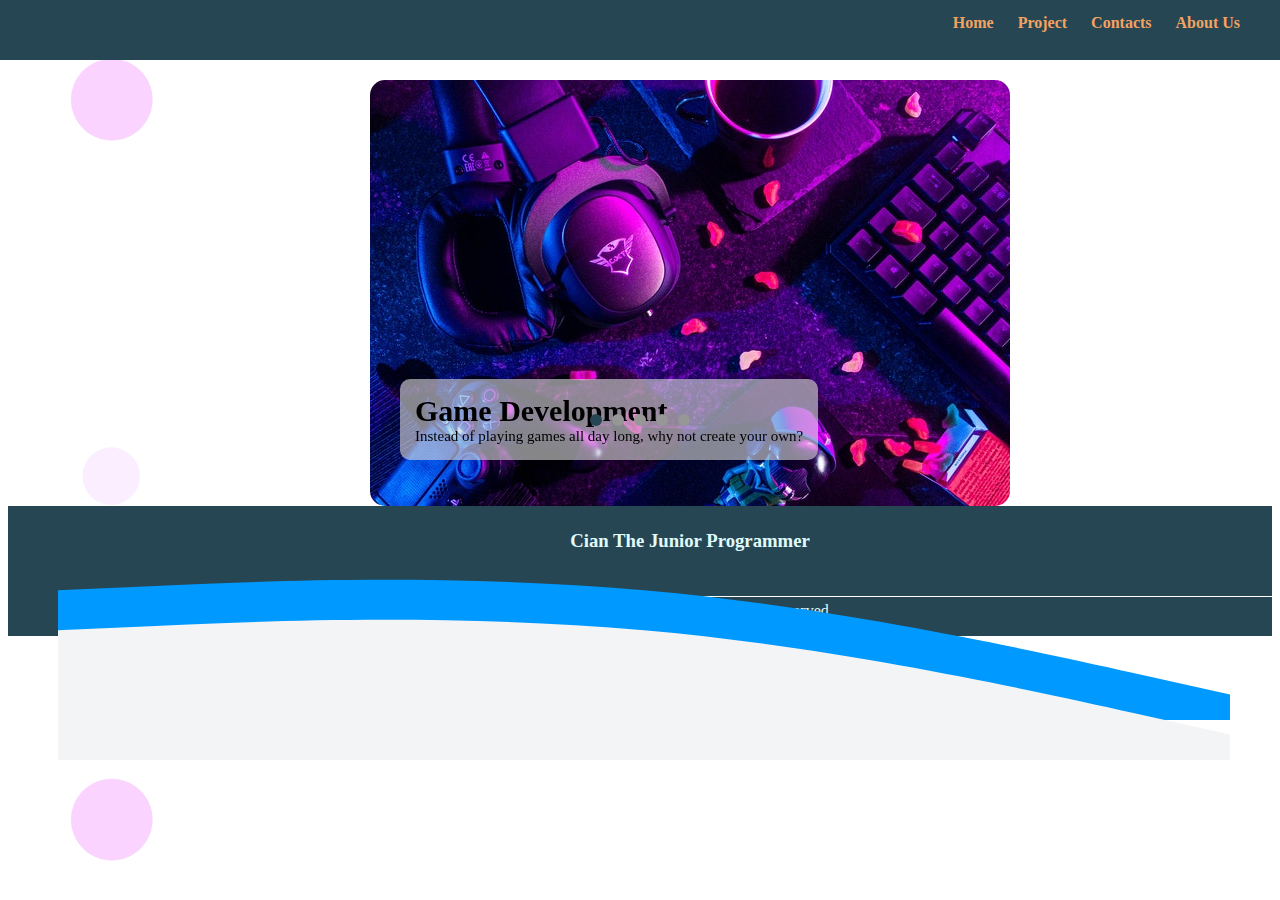
<file: index.html>
<!DOCTYPE html>
<html>
    <head>
        <title>Image Slider</title>
        <link href="https://unpkg.com/aos@2.3.1/dist/aos.css" rel="stylesheet">
        <link href="style.css" rel="stylesheet" type="text/css">
    </head>

    <body> 
        <header>
            <div class="main-header">
                <nav class="nav">
                    <a href="index.html">Home</a>
                    <a href="projects.html">Project</a>
                    <a href="#contacts">Contacts</a>
                    <a href="aboutus.html">About Us</a>
                </nav>
            </div>
        </header>
        <main>
            <section id="slider" class="section-slider">
                <div class="image-slider">
                    <div class="slide active">
                        <img src="images\game-development.jpg" alt="">
                        <div class="slide-text">
                            <h2>Game Development</h2>
                            <p>Instead of playing games all day long, why not create your own?</p>
                        </div>
                    </div>
                    <div class="slide">
                        <img src="images\web-development.jpg" alt="">
                        <div class="slide-text">
                            <h2>Web Development</h2>
                            <p>Every company need website. Take advantage of that opportunity!</p>
                        </div>
                    </div>
                    <div class="slide">
                        <img src="images\web-design.jpg" alt="">
                        <div class="slide-text">
                            <h2>Web Design</h2>
                            <p>Color, Transition, Animation are cool.</p>
                        </div>
                    </div>
                    <div class="slide">
                        <img src="images\kids-programming.jpg" alt="">
                        <div class="slide-text">
                            <h2>Kids Programming</h2>
                            <p>Better know earlier with a fun way of arranging blocks.</p>
                        </div>
                    </div>
                    <div class="slide">
                        <img src="images\apps.jpg" alt="">
                        <div class="slide-text">
                            <h2>Mobile Apps Development</h2>
                            <p>Mobile apps are very popular and most needed in this world.</p>
                        </div>
                    </div>
                    <div class="navigation">
                        <div class="slider-btn active"></div>
                        <div class="slider-btn"></div>
                        <div class="slider-btn"></div>
                        <div class="slider-btn"></div>
                        <div class="slider-btn"></div>
                    </div>
                </div>
            </section>
            <svg class="wave1" xmlns="http://www.w3.org/2000/svg" viewBox="0 0 1440 320">
                <path fill="#0099ff" fill-opacity="1" d="M0,160L120,154.7C240,149,480,139,720,160C960,181,1200,235,1320,261.3L1440,288L1440,320L1320,320C1200,320,960,320,720,320C480,320,240,320,120,320L0,320Z"></path>
              </svg>
              <svg class="wave2" xmlns="http://www.w3.org/2000/svg" viewBox="0 0 1440 320">
                <path fill="#f3f4f5" fill-opacity="1" d="M0,160L120,154.7C240,149,480,139,720,160C960,181,1200,235,1320,261.3L1440,288L1440,320L1320,320C1200,320,960,320,720,320C480,320,240,320,120,320L0,320Z"></path>
              </svg>
        </main>
        <footer>
            <div class="main-footer">
                <h3 class="info-top">Cian The Junior Programmer</h3>
                <div class="social-media">
                    <i class="fab fa-instagram-square"></i>
                    <i class="fab fa-twitter-square"></i>
                    <i class="fab fa-facebook-square"></i>
                    <i class="fas fa-envelope"></i>
                </div>
                <p class="info-center">Copyright &copy; 2022. Cian. All rights reserved.</p>
            </div>
        </footer>
    </body>
    <script src="https://unpkg.com/aos@2.3.1/dist/aos.js"></script>
    <script src="script.js"></script>
</html>
</file>
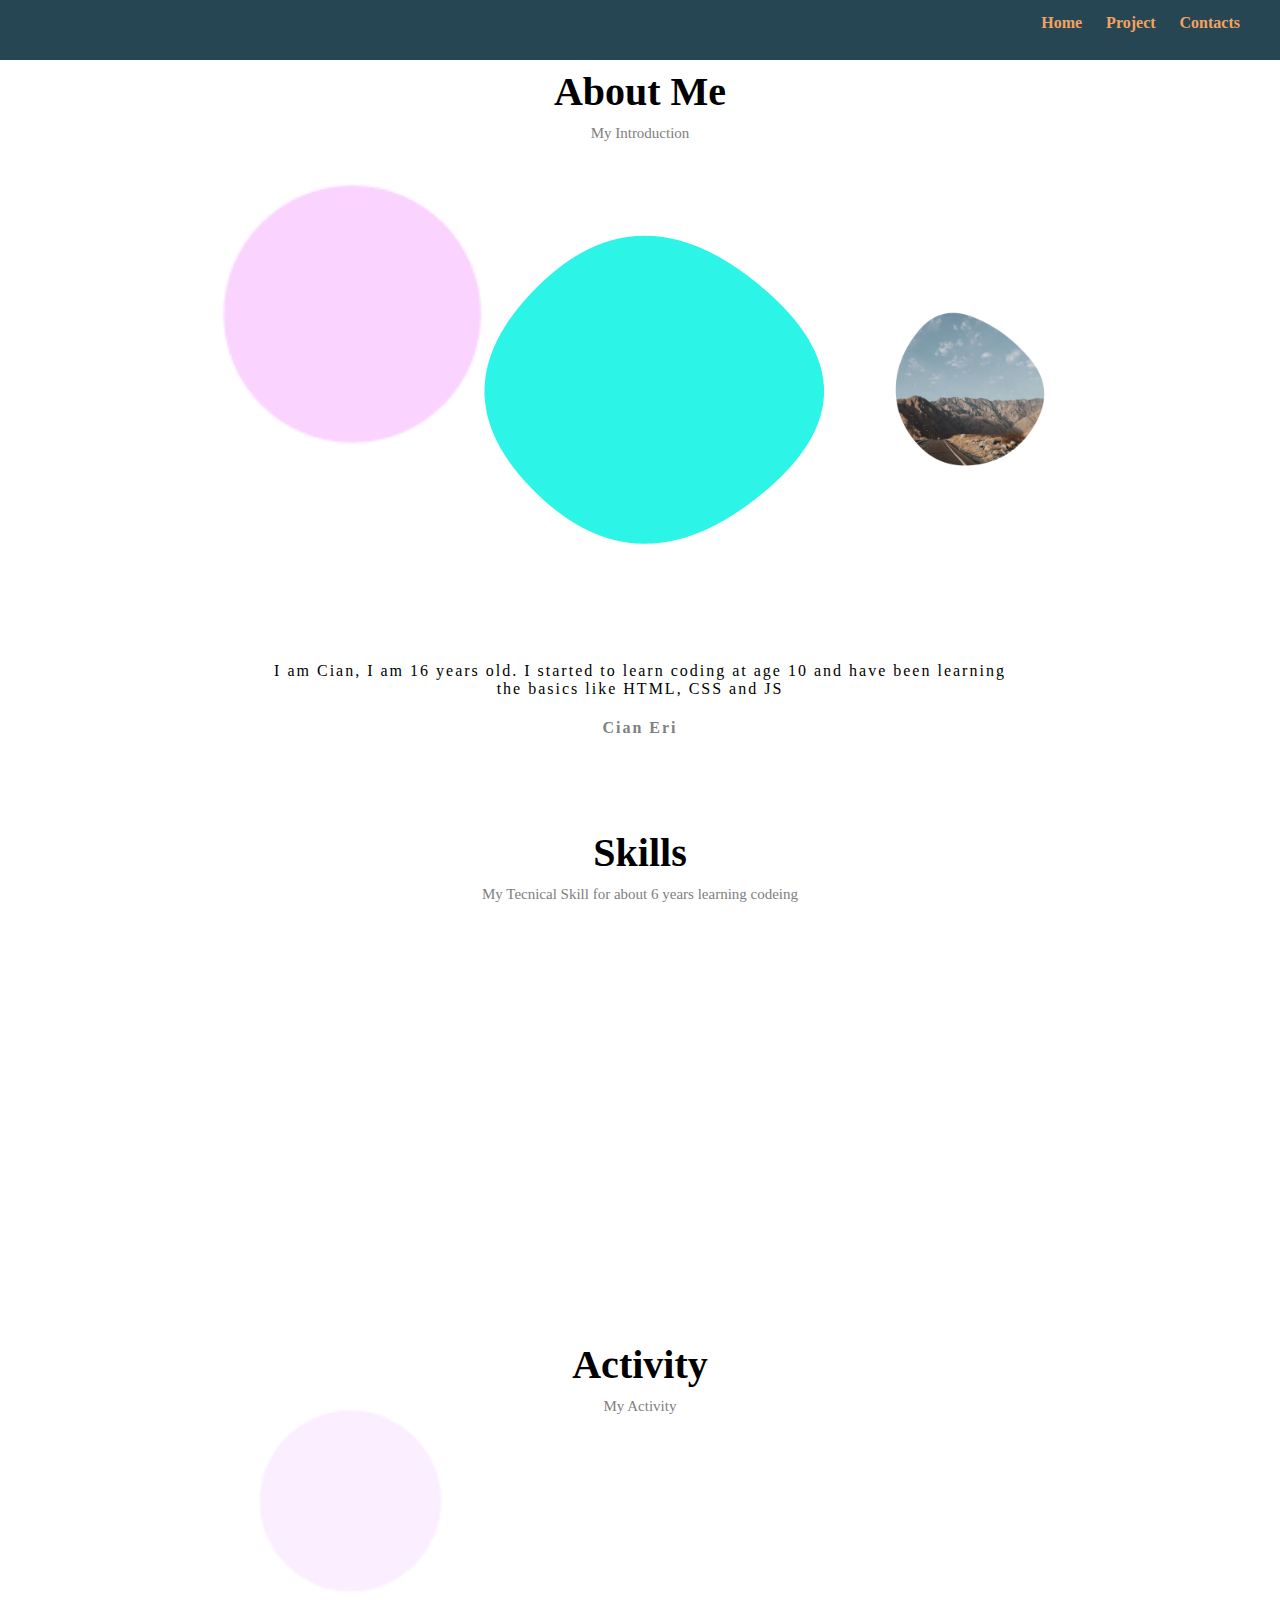
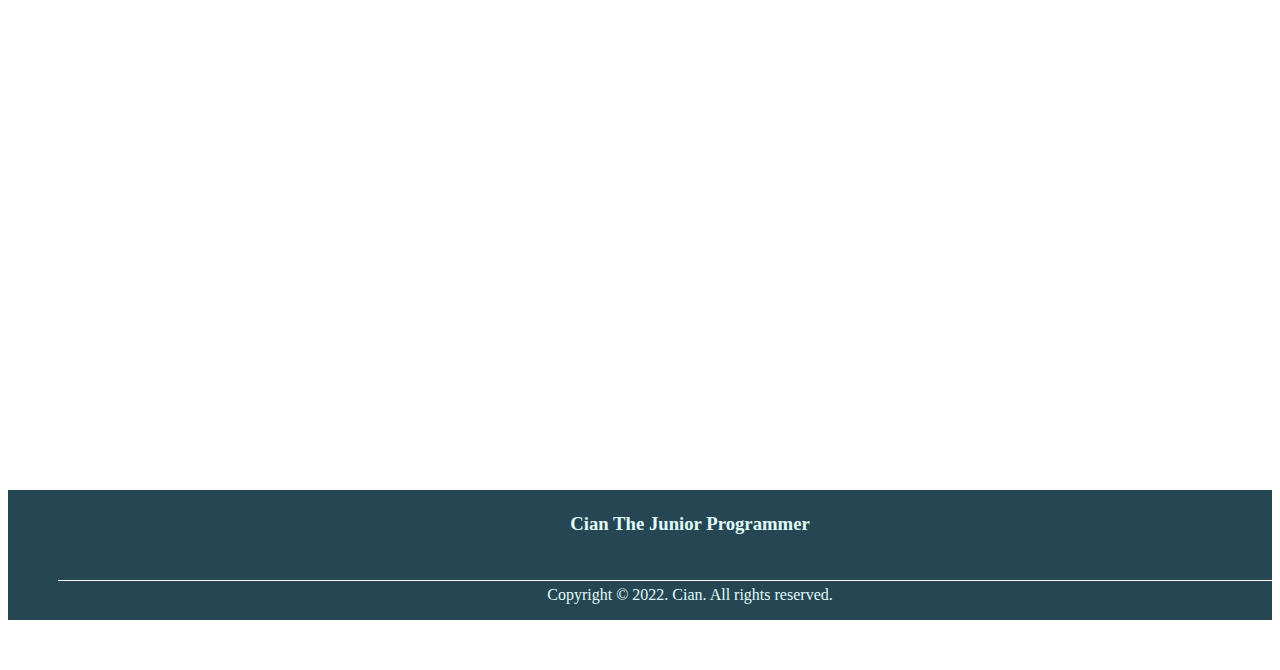
<file: aboutus.html>
<!DOCTYPE html>
<html>
    <head>
        <title>About Us</title>
        <link href="https://unpkg.com/aos@2.3.1/dist/aos.css" rel="stylesheet">
        <link href="style.css" rel="stylesheet" type="text/css">
    </head>
    <body>
        <header>
            <div class="main-header">
                <nav class="nav">
                    <a href="index.html">Home</a>
                    <a href="projects.html">Project</a>
                    <a href="#contacts">Contacts</a>
                </nav>
            </div>
        </header>
        <main>
            <section id="about">
                <div class="section-container">
                    <h2 class="section-title">About Me</h2>
                    <p class="section-subtitle">My Introduction</p>
                    <div class="about-flex-item">
                        <div class="about-image">
                            <img class="blob-image" src="images\magicpattern-blob-1663586740390.png" alt="Blob Image">
                            <img class="blogger-image" src="images\photo-blob.png" alt="PFP">
                        </div>
                        <div class="about-description">
                            <p>I am Cian, I am 16 years old. I started to learn coding at age 10 and have been learning the basics like HTML, CSS and JS</p>
                            <h4>Cian Eri</h4>
                        </div>
                    </div>
                </div>
            </section>
            <section id="skill">
                <div class="section-container">
                    <h2 class="section-title">Skills</h2>
                    <p class="section-subtitle">My Tecnical Skill for about 6 years learning codeing</p>
                    <div class="skills-flex">
                        <div class="skill-item"  data-aos="flip-up">
                            <img src="skill images\scratch.png" alt="Scratch">
                            <h4>Game Development with Scratch</h4>
                            <p> 1 year</p>
                        </div>
                        <div class="skill-item"  data-aos="flip-up">
                            <img src="skill images\phaser.png" alt="Phaser">
                            <h4>Game Development with Phaser</h4>
                            <p> 1 year</p>
                        </div>
                        <div class="skill-item"  data-aos="flip-up">
                            <img src="skill images\html.png" alt="HTML">
                            <h4>Website Development</h4>
                            <p> 5 year</p>
                        </div>
                    </div>
                </div>
            </section>
            <section id="activity">
                <div class="section-container">
                    <h2 class="section-title">Activity</h2>
                    <p class="section-subtitle">My Activity</p>
                    <div class="activity-flex">
                        <div class="activity-item"  data-aos="fade-down-right">
                            <img src="images\activity3.jpg" alt="1">
                        </div>
                        <div class="activity-item"  data-aos="fade-down-right">
                            <img src="images\activity5.jpg" alt="2">
                        </div>
                        <div class="activity-item"  data-aos="fade-down-right">
                            <img src="images\activity6.jpg" alt="3">
                        </div>
                        <div class="activity-item"  data-aos="fade-down-right">
                            <img src="images\activity7.jpg" alt="4">
                        </div>
                        <div class="activity-item"  data-aos="fade-down-right">
                            <img src="images\activity10.jpg" alt="5">
                        </div>
                        <div class="activity-item"  data-aos="fade-down-right">
                            <img src="images\activity9.jpg" alt="6">
                        </div>
                    </div>
                </div>
            </section>
        </main>
        <footer>
            <div class="main-footer">
                <h3 class="info-top">Cian The Junior Programmer</h3>
                <div class="social-media">
                    <i class="fab fa-instagram-square"></i>
                    <i class="fab fa-twitter-square"></i>
                    <i class="fab fa-facebook-square"></i>
                    <i class="fas fa-envelope"></i>
                </div>
                <p class="info-center">Copyright &copy; 2022. Cian. All rights reserved.</p>
            </div>
        </footer>
    </body>
    <script src="https://unpkg.com/aos@2.3.1/dist/aos.js"></script>
    <script src="script.js"></script>
</html>
</file>
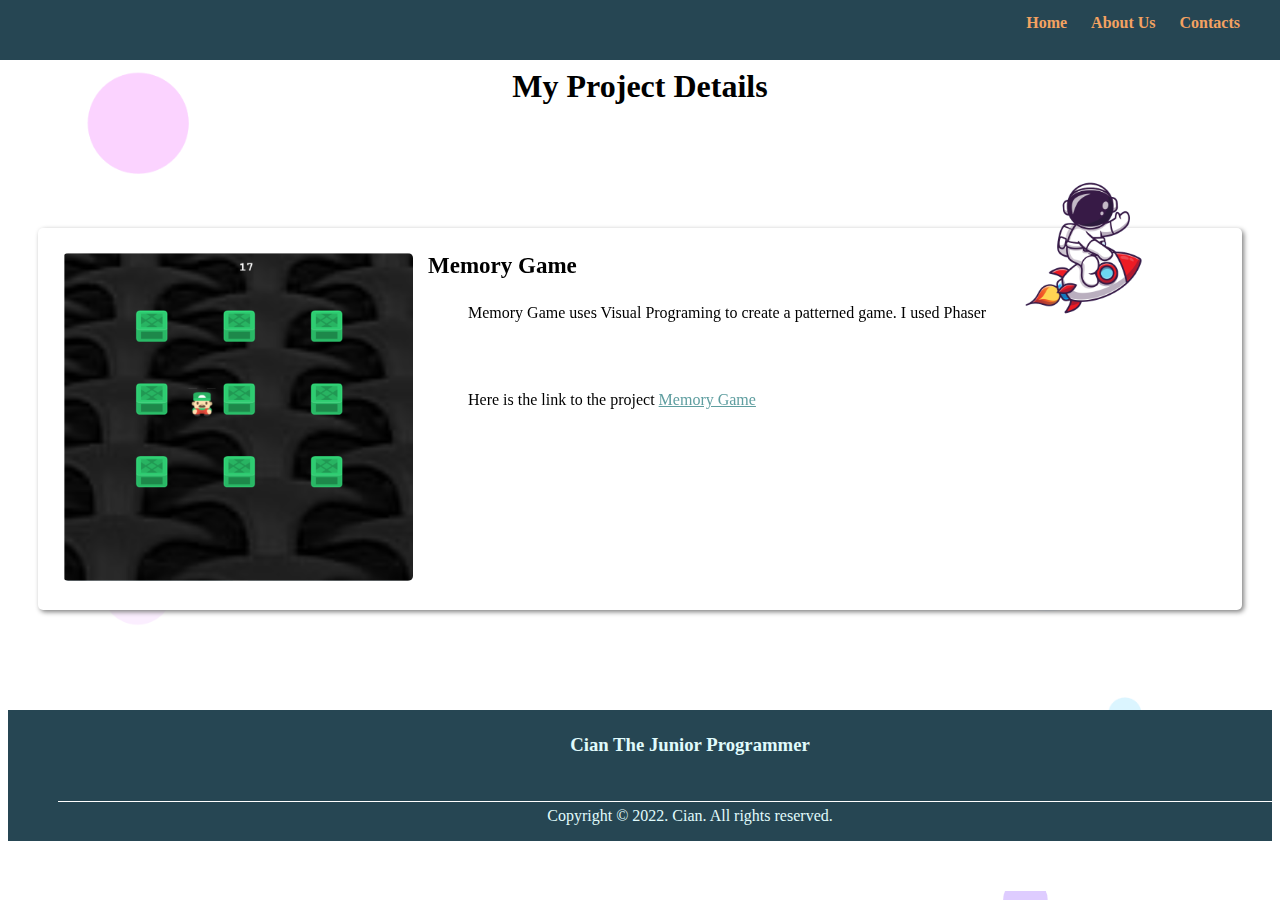
<file: projects.html>
<!DOCTYPE html>
<html>
    <head>
        <title>My Projects</title>
        <link href="https://unpkg.com/aos@2.3.1/dist/aos.css" rel="stylesheet">
        <link href="style.css" rel="stylesheet" type="text/css">
    </head>
    <body>
        <header>
            <div class="main-header">
                <nav class="nav">
                    <a href="index.html">Home</a>
                    <a href="aboutus.html">About Us</a>
                    <a href="#contacts">Contacts</a>
                </nav>
            </div>
        </header>
        <main>
            <div class="page-title">
                <h1>My Project Details</h1>
            </div>
            <div class="all-projects">
                <article id="phaser-project">
                    <div class="project-detail" data-aos="zoom-in-up">
                        <div class="project-img">
                            <img src="images\project.png" alt="memoryGame">
                        </div>
                        <div class="project-description">
                            <h3>Memory Game</h3>
                            <p>Memory Game uses Visual Programing to create a patterned game. I used Phaser</p>
                            <br>
                            <p class="project-link">Here is the link to the project <a href="https://animalmemory.netlify.app/" target="_blank">Memory Game</a></p>
                        </div>
                        <div class="rocket-container">
                            <img src="images\rocket.png" alt="Rocket">
                        </div>
                    </div>
                </article>
            </div>
        </main>
        <footer>
            <div class="main-footer">
                <h3 class="info-top">Cian The Junior Programmer</h3>
                <div class="social-media">
                    <i class="fab fa-instagram-square"></i>
                    <i class="fab fa-twitter-square"></i>
                    <i class="fab fa-facebook-square"></i>
                    <i class="fas fa-envelope"></i>
                </div>
                <p class="info-center">Copyright &copy; 2022. Cian. All rights reserved.</p>
            </div>
        </footer>
    </body>
    <script src="https://unpkg.com/aos@2.3.1/dist/aos.js"></script>
    <script src="script.js"></script>
</html>
</file>
<file: style.css>
body{
    background-image: url("images/bg_bggenerator_com.png");
    background-size: cover;
}
.main-header{
    position: fixed;
    top: 0;
    left: 0;
    right: 0;
    height: 60px;
    background-color: rgb(38, 70, 83);
}
.header-info{
    text-align: left;
    position: absolute;
    left: 20px;
    padding: 0;
    margin: 14px 30px 0px;
    color: rgb(244, 162, 97);
}
.header-icon{
    width: 40px;
    margin: 8px 15px;
    position: absolute;
}
.nav{
    position: absolute;
    right: 0;
    margin: 14px 30px 0px;
}
.nav a{
    color: rgb(244, 162, 97);
    text-decoration: none;
    padding: 10px;
    font-weight: bold;
}
.section-slider{
    display: flex;
    align-items: center;
    justify-content: space-around;
    margin-top: 30px;
}
.image-slider{
    position: relative;
    width: 640px;
    height: 426px;
    z-index: 10;
}
.slide{
    width: 100%;
    position: absolute;
    clip-path: circle(0% at 0 50%);
    margin: 50px;
}
.slide img{
    width: 100%;
    border-radius: 15px;
}
.slide-text{
    position: absolute;
    bottom: 50px;
    left: 30px;
    background-color: rgba(220, 220, 220, 0.609);
    padding: 15px;
    border-radius: 10px;
}
.slide-text h2 {
    font-size: 30px;
    padding: 0;
    margin: 0;
}
.slide-text p{
    font-size: 15px;
    padding: 0;
    margin: 0;
}
.navigation{
    position: absolute;
    display: flex;
    bottom: 30px;
    left: 50%;
    transform: translateX(-50%);
}
.slider-btn{
    background-color: rgb(151, 151, 151);
    width: 12px;
    height: 12px;
    border-radius: 50%;
    cursor: pointer;
    margin: 0 5px;
}
.slide.active{
    clip-path: circle(150% at 0 50%);
    transition: 2s;
    transition-property: clip-path;
}
.slider-btn.active{
    background-color: rgb(38, 70, 83);
}
.wave1{
    position: absolute;
    top: 410px;
    z-index: 2;
    margin: 50px;
}
.wave2{
    position: absolute;
    top: 450px;
    z-index: 3;
    margin: 50px;
}
footer{
    background-color: rgb(38, 70, 83);
}
.center-footer{
    margin: 0 20px;
}
.main-footer{
    display: flex;
    flex-direction: column;
    justify-content: center;
    width: 100%;
    margin: 50px;
}
.info-top{
    text-align: center;
    width: 100%;
    padding-top: 5px;
    color: rgb(224, 251, 252);
}
.info-center{
    text-align: center;
    width: 100%;
    padding-top: 5px;
    border-top: 1px solid white;
    color: rgb(224, 251, 252);
}
.social-media{
    display: flex;
    justify-content: center;
}
.fa-instagram-square, .fa-twitter-square, .fa-facebook-square, .fa-envelope{
    padding: 5px;
    font-size: 30px;
    color: white;
}
.section-container{
    text-align: center;
    padding: 10px;
}
.section-title{
    font-size: 40px;
    margin: 50px 0 0;
}
.section-subtitle{
    font-size: 15px;
    color: grey;
    margin: 10px 0 0;
} 
.about-flex-item{
    display: block;
}
.about-image{
    margin: 0;
}
.blob-image{
    width: 500px;
    height: auto;
    transform: rotate(-90deg);
}
.blogger-image{
    position: absolute;
    width: 200px;
    height: auto;
    left: 860px;
    top: 290px;
}
.about-description p{
    width: 60%;
    display: block;
    margin-left: auto;
    margin-right: auto;
    letter-spacing: 2px;
}
.about-description h4{
    color: gray;
    letter-spacing: 2px;
}
.skills-flex{
    display: flex;
    align-items: center;
    justify-content: space-around;
    margin-top: 50px;
}
.skill-item{
    box-shadow: 0  0 3px gainsboro;
    border-radius: 10px;
    padding: 15px;
    background-color: white;
}
.skill-item img{
    width: 200px;
    height: 180px;
}
.skill-item p{
    padding: 5px;
    box-shadow: 0 0 10px gainsboro;
    border-radius: 5px;
    background-color: rgb(243, 199, 117);
}
.activity-flex{
    display: flex;
    flex-wrap: wrap;
    margin-top: 20px;
    justify-content: center;
}
.activity-item{
    padding: 20px;
    background-color: white;
    box-shadow: 0 0 3px gainsboro;
    border-radius: 5px;
    margin: 10px;
}
.activity-item img{
    width: 350px;
    height: auto;
}
.page-title{
    padding: 10px;
    margin: 0;
}
.page-title h1{
    text-align: center;
    padding: 0;
    margin: 50px;
}
.all-projects{
    margin-top: 5%;
}
.project-detail{
    margin: 50px 30px 100px;
    padding: 20px;
    border-radius: 5px;
    background-color: rgb(255, 255, 255);
    box-shadow: 2px 2px 5px grey;
    display: flex;
    justify-content: flex-start;
    align-items: flex-start;
}
.project-img{
    margin: 5px;
}
.project-img img{
    width: 350px;
    height: auto;
    border-radius: 5px;
}
.project-description{
    margin: 5px;
}
.project-description h3{
    margin: 0 5px 5px;
    padding: 0;
    font-size: 23px;
}
.project-description p{
    margin: 20px 5px;
    padding: 0;
    line-height: 1.8;
    text-indent: 40px;
}
.project-link p{
    text-indent: 0;
}
.project-link a{
    color: cadetblue;
    text-decoration: underline;
    margin: 0;
    padding: 0;
}
.project-link a:visited{
    color: red;
}
.project-link a:hover{
    color: purple;
}
.rocket-container{
    position: relative;
}
.rocket-container img{
    position: relative;
    width: 180px;
    top: 0;
    right: 0;
    transform: translateY(-50%);
}
</file>
